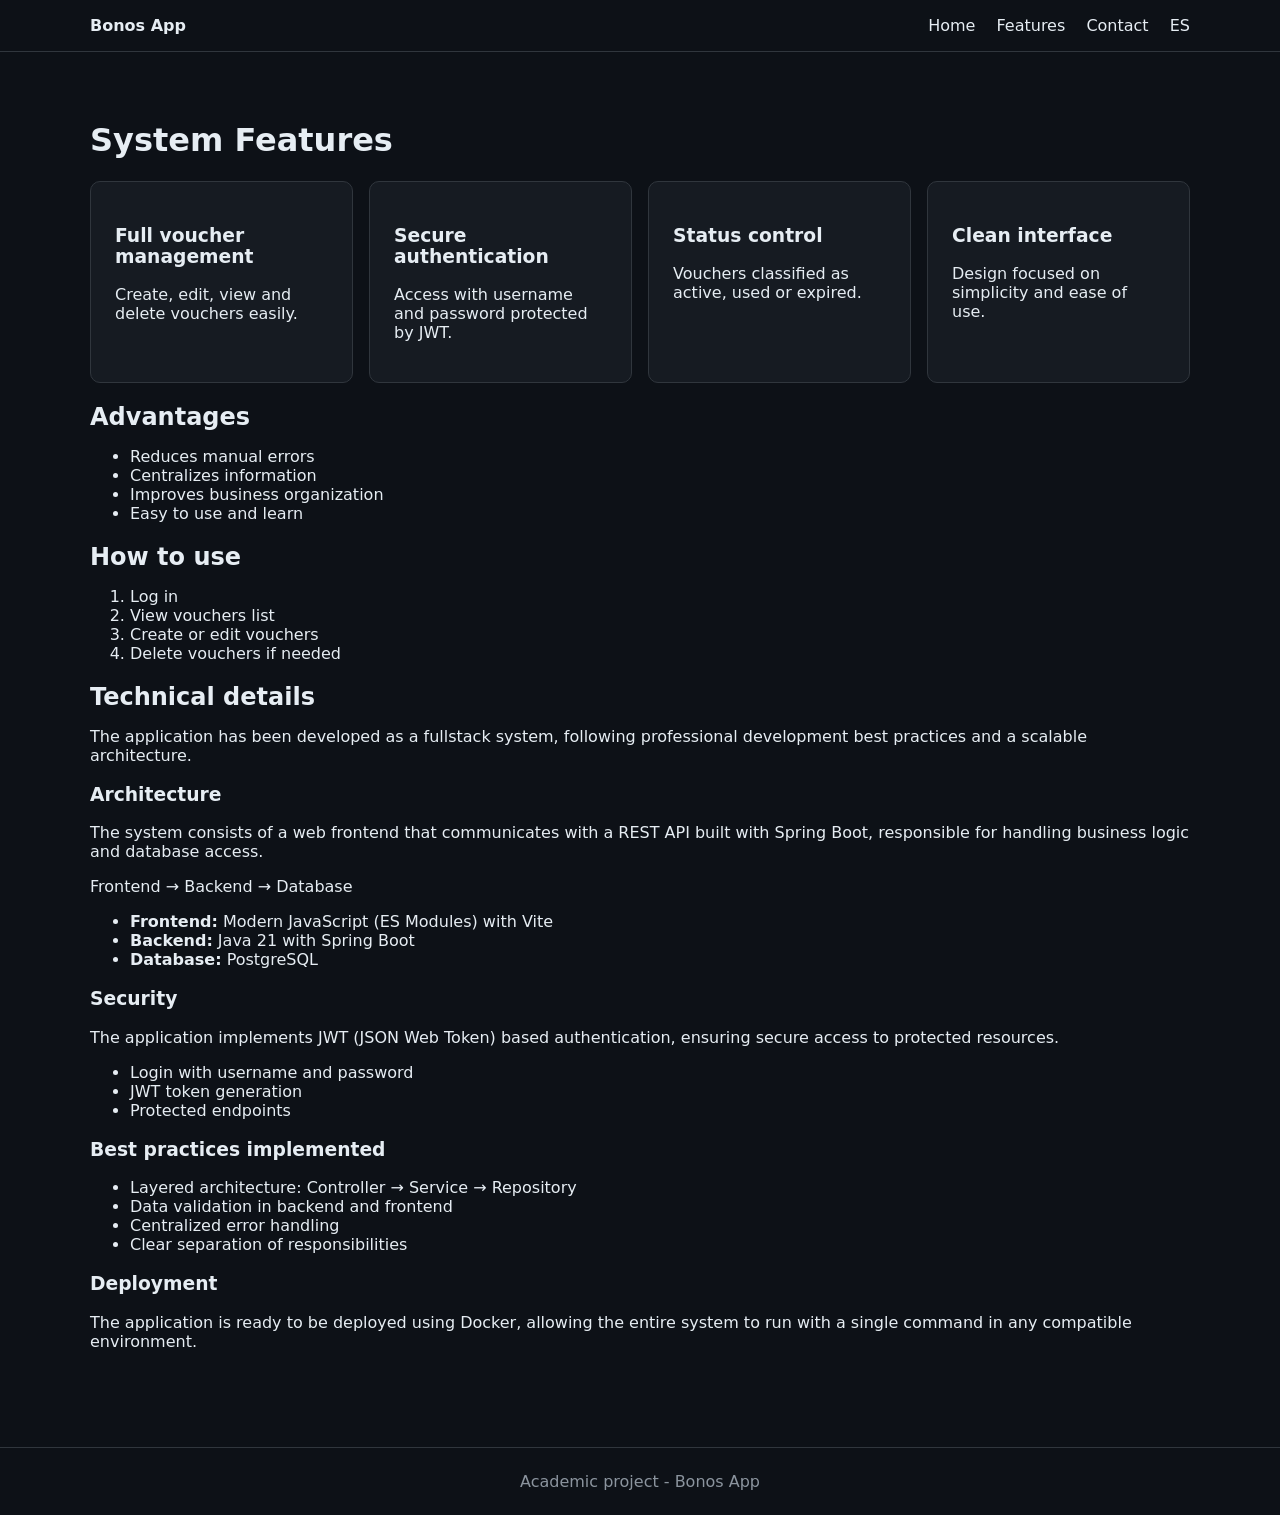
<file: caracteristicas-en.html>
<!DOCTYPE html>
<html lang="en">
<head>
  <meta charset="UTF-8">
  <title>Features</title>
  <link rel="stylesheet" href="styles.css">
</head>
<body>

<header>
  <div class="container nav">
    <strong>Bonos App</strong>
    <div>
      <a href="index-en.html">Home</a>
      <a href="caracteristicas-en.html">Features</a>
      <a href="contacto-en.html">Contact</a>
      <a href="caracteristicas-es.html">ES</a>
    </div>
  </div>
</header>

<main class="container section">

<h1>System Features</h1>

<div class="cards">

  <div class="card">
    <h3>Full voucher management</h3>
    <p>Create, edit, view and delete vouchers easily.</p>
  </div>

  <div class="card">
    <h3>Secure authentication</h3>
    <p>Access with username and password protected by JWT.</p>
  </div>

  <div class="card">
    <h3>Status control</h3>
    <p>Vouchers classified as active, used or expired.</p>
  </div>

  <div class="card">
    <h3>Clean interface</h3>
    <p>Design focused on simplicity and ease of use.</p>
  </div>

</div>

<h2>Advantages</h2>

<ul>
  <li>Reduces manual errors</li>
  <li>Centralizes information</li>
  <li>Improves business organization</li>
  <li>Easy to use and learn</li>
</ul>

<h2>How to use</h2>

<ol>
  <li>Log in</li>
  <li>View vouchers list</li>
  <li>Create or edit vouchers</li>
  <li>Delete vouchers if needed</li>
</ol>

<h2>Technical details</h2>

<p>
The application has been developed as a fullstack system, following professional development best practices and a scalable architecture.
</p>

<h3>Architecture</h3>

<p>
The system consists of a web frontend that communicates with a REST API built with Spring Boot, responsible for handling business logic and database access.
</p>

<p>
Frontend → Backend → Database
</p>

<ul>
  <li><strong>Frontend:</strong> Modern JavaScript (ES Modules) with Vite</li>
  <li><strong>Backend:</strong> Java 21 with Spring Boot</li>
  <li><strong>Database:</strong> PostgreSQL</li>
</ul>

<h3>Security</h3>

<p>
The application implements JWT (JSON Web Token) based authentication, ensuring secure access to protected resources.
</p>

<ul>
  <li>Login with username and password</li>
  <li>JWT token generation</li>
  <li>Protected endpoints</li>
</ul>

<h3>Best practices implemented</h3>

<ul>
  <li>Layered architecture: Controller → Service → Repository</li>
  <li>Data validation in backend and frontend</li>
  <li>Centralized error handling</li>
  <li>Clear separation of responsibilities</li>
</ul>

<h3>Deployment</h3>

<p>
The application is ready to be deployed using Docker, allowing the entire system to run with a single command in any compatible environment.
</p>

</main>

<footer>
  <div class="container">
    Academic project - Bonos App
  </div>
</footer>

</body>
</html>
</file>
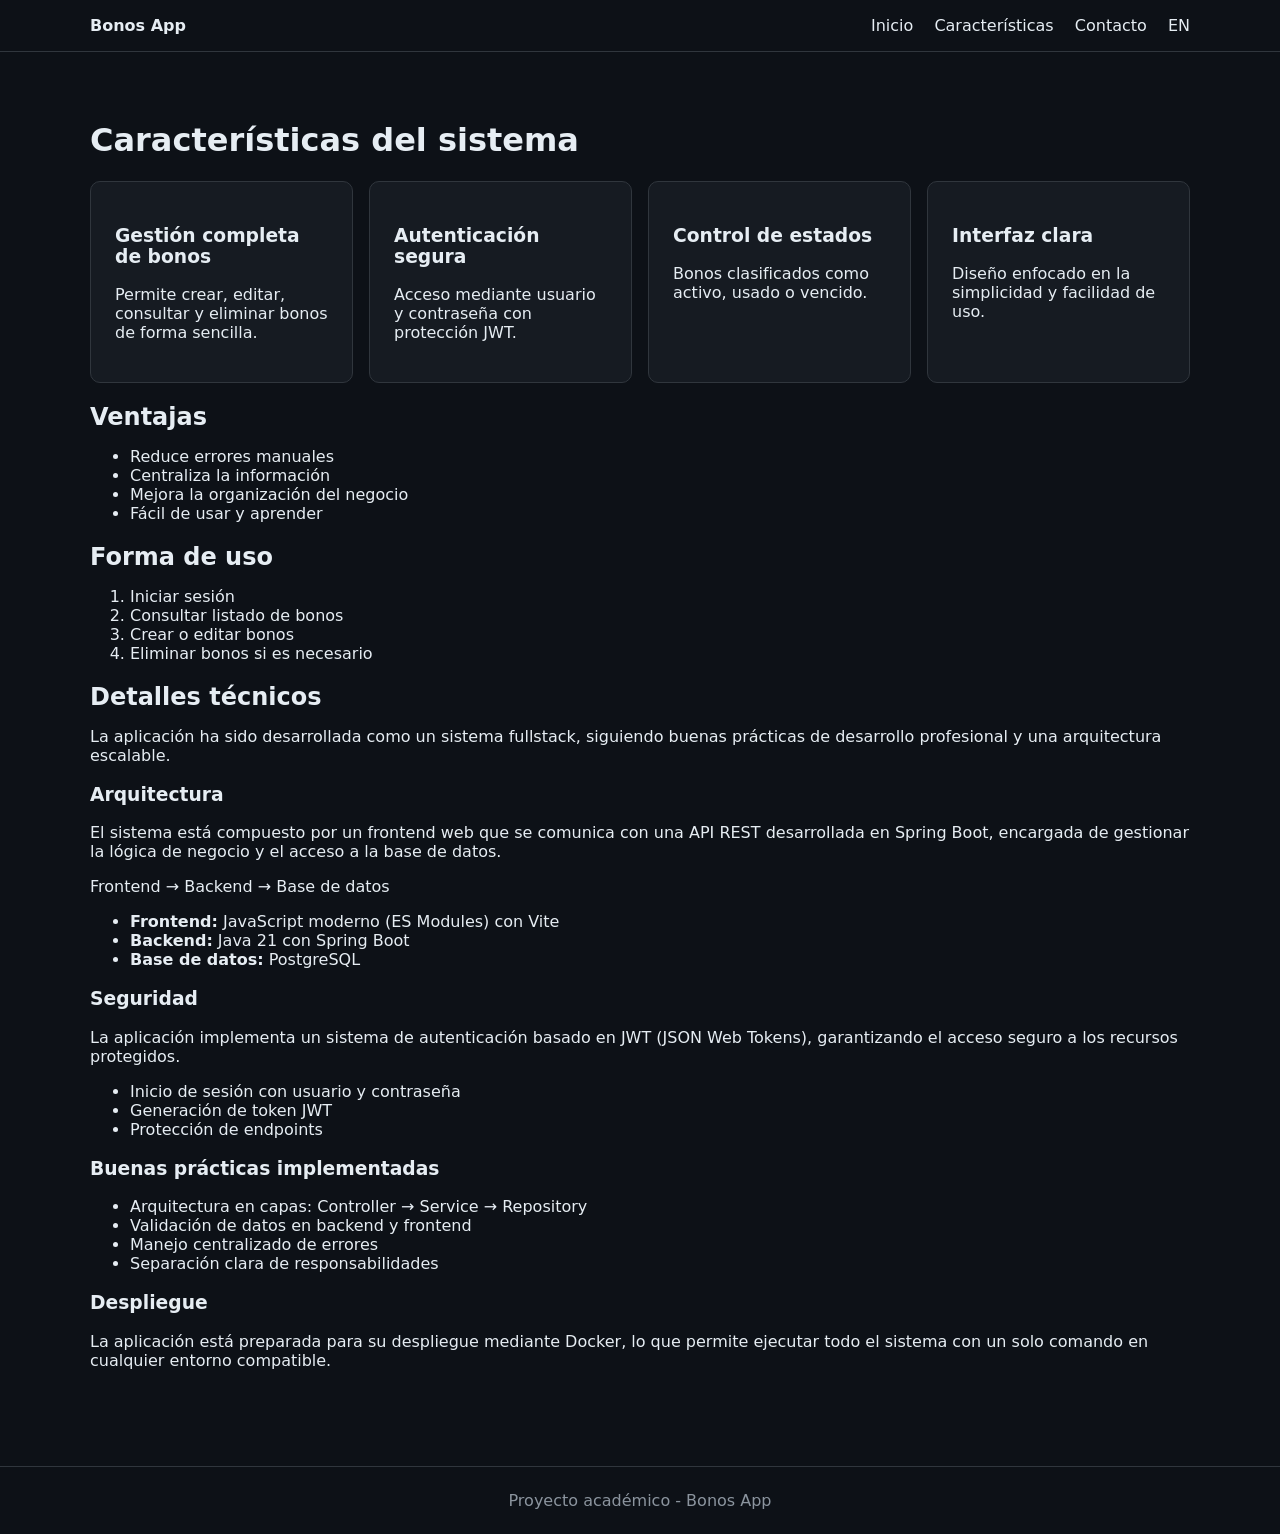
<file: caracteristicas-es.html>
<!DOCTYPE html>
<html lang="es">
<head>
  <meta charset="UTF-8">
  <title>Características</title>
  <link rel="stylesheet" href="styles.css">
</head>
<body>

<header>
  <div class="container nav">
    <strong>Bonos App</strong>
    <div>
      <a href="index-es.html">Inicio</a>
      <a href="caracteristicas-es.html">Características</a>
      <a href="contacto-es.html">Contacto</a>
      <a href="caracteristicas-en.html">EN</a>
    </div>
  </div>
</header>

<main class="container section">

<h1>Características del sistema</h1>

<div class="cards">

  <div class="card">
    <h3>Gestión completa de bonos</h3>
    <p>Permite crear, editar, consultar y eliminar bonos de forma sencilla.</p>
  </div>

  <div class="card">
    <h3>Autenticación segura</h3>
    <p>Acceso mediante usuario y contraseña con protección JWT.</p>
  </div>

  <div class="card">
    <h3>Control de estados</h3>
    <p>Bonos clasificados como activo, usado o vencido.</p>
  </div>

  <div class="card">
    <h3>Interfaz clara</h3>
    <p>Diseño enfocado en la simplicidad y facilidad de uso.</p>
  </div>

</div>

<h2>Ventajas</h2>

<ul>
  <li>Reduce errores manuales</li>
  <li>Centraliza la información</li>
  <li>Mejora la organización del negocio</li>
  <li>Fácil de usar y aprender</li>
</ul>

<h2>Forma de uso</h2>

<ol>
  <li>Iniciar sesión</li>
  <li>Consultar listado de bonos</li>
  <li>Crear o editar bonos</li>
  <li>Eliminar bonos si es necesario</li>
</ol>
<h2>Detalles técnicos</h2>

<p>
La aplicación ha sido desarrollada como un sistema fullstack, siguiendo buenas prácticas
de desarrollo profesional y una arquitectura escalable.
</p>

<h3>Arquitectura</h3>

<p>
El sistema está compuesto por un frontend web que se comunica con una API REST desarrollada en Spring Boot,
encargada de gestionar la lógica de negocio y el acceso a la base de datos.
</p>

<p>
Frontend → Backend → Base de datos
</p>

<ul>
  <li><strong>Frontend:</strong> JavaScript moderno (ES Modules) con Vite</li>
  <li><strong>Backend:</strong> Java 21 con Spring Boot</li>
  <li><strong>Base de datos:</strong> PostgreSQL</li>
</ul>

<h3>Seguridad</h3>

<p>
La aplicación implementa un sistema de autenticación basado en JWT (JSON Web Tokens),
garantizando el acceso seguro a los recursos protegidos.
</p>

<ul>
  <li>Inicio de sesión con usuario y contraseña</li>
  <li>Generación de token JWT</li>
  <li>Protección de endpoints</li>
</ul>

<h3>Buenas prácticas implementadas</h3>

<ul>
  <li>Arquitectura en capas: Controller → Service → Repository</li>
  <li>Validación de datos en backend y frontend</li>
  <li>Manejo centralizado de errores</li>
  <li>Separación clara de responsabilidades</li>
</ul>

<h3>Despliegue</h3>

<p>
La aplicación está preparada para su despliegue mediante Docker, lo que permite ejecutar
todo el sistema con un solo comando en cualquier entorno compatible.
</p>

</main>

<footer>
  <div class="container">
    Proyecto académico - Bonos App
  </div>
</footer>

</body>
</html>
</file>
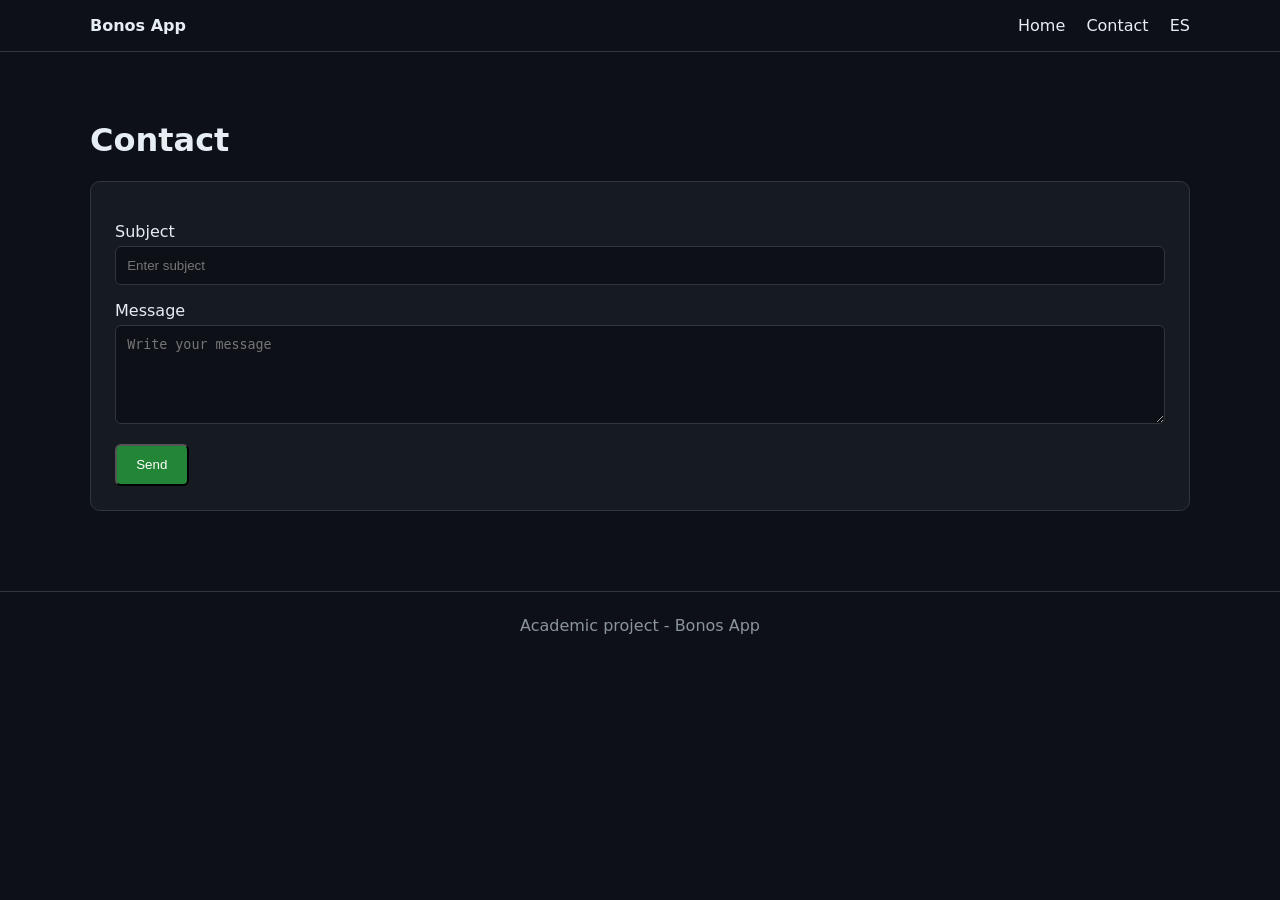
<file: contacto-en.html>
<!DOCTYPE html>
<html lang="en">
<head>
  <meta charset="UTF-8">
  <title>Contact</title>
  <link rel="stylesheet" href="styles.css">
</head>
<body>

<header>
  <div class="container nav">
    <strong>Bonos App</strong>
    <div>
      <a href="index-en.html">Home</a>
      <a href="contacto-en.html">Contact</a>
      <a href="contacto-es.html">ES</a>
    </div>
  </div>
</header>

<main class="container section">
  <h1>Contact</h1>

  <form>
    <label>Subject</label>
    <input type="text" placeholder="Enter subject">

    <label>Message</label>
    <textarea rows="5" placeholder="Write your message"></textarea>

    <button class="btn">Send</button>
  </form>
</main>

<footer>
  <div class="container">
    Academic project - Bonos App
  </div>
</footer>

</body>
</html>
</file>
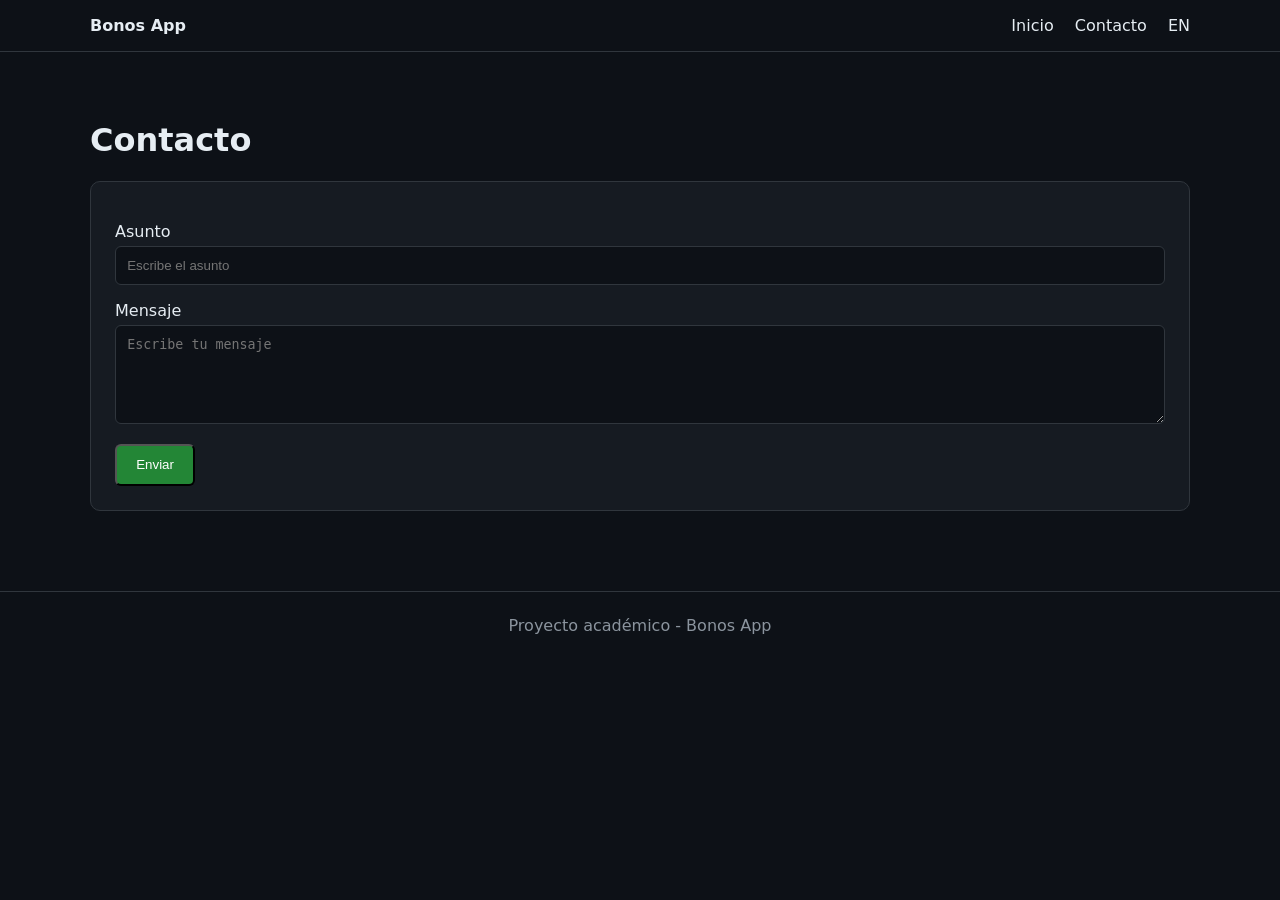
<file: contacto-es.html>
<!DOCTYPE html>
<html lang="es">
<head>
  <meta charset="UTF-8">
  <title>Contacto</title>
  <link rel="stylesheet" href="styles.css">
</head>
<body>

<header>
  <div class="container nav">
    <strong>Bonos App</strong>
    <div>
      <a href="index-es.html">Inicio</a>
      <a href="contacto-es.html">Contacto</a>
      <a href="contacto-en.html">EN</a>
    </div>
  </div>
</header>

<main class="container section">
  <h1>Contacto</h1>

  <form>
    <label>Asunto</label>
    <input type="text" placeholder="Escribe el asunto">

    <label>Mensaje</label>
    <textarea rows="5" placeholder="Escribe tu mensaje"></textarea>

    <button class="btn">Enviar</button>
  </form>
</main>

<footer>
  <div class="container">
    Proyecto académico - Bonos App
  </div>
</footer>

</body>
</html>
</file>
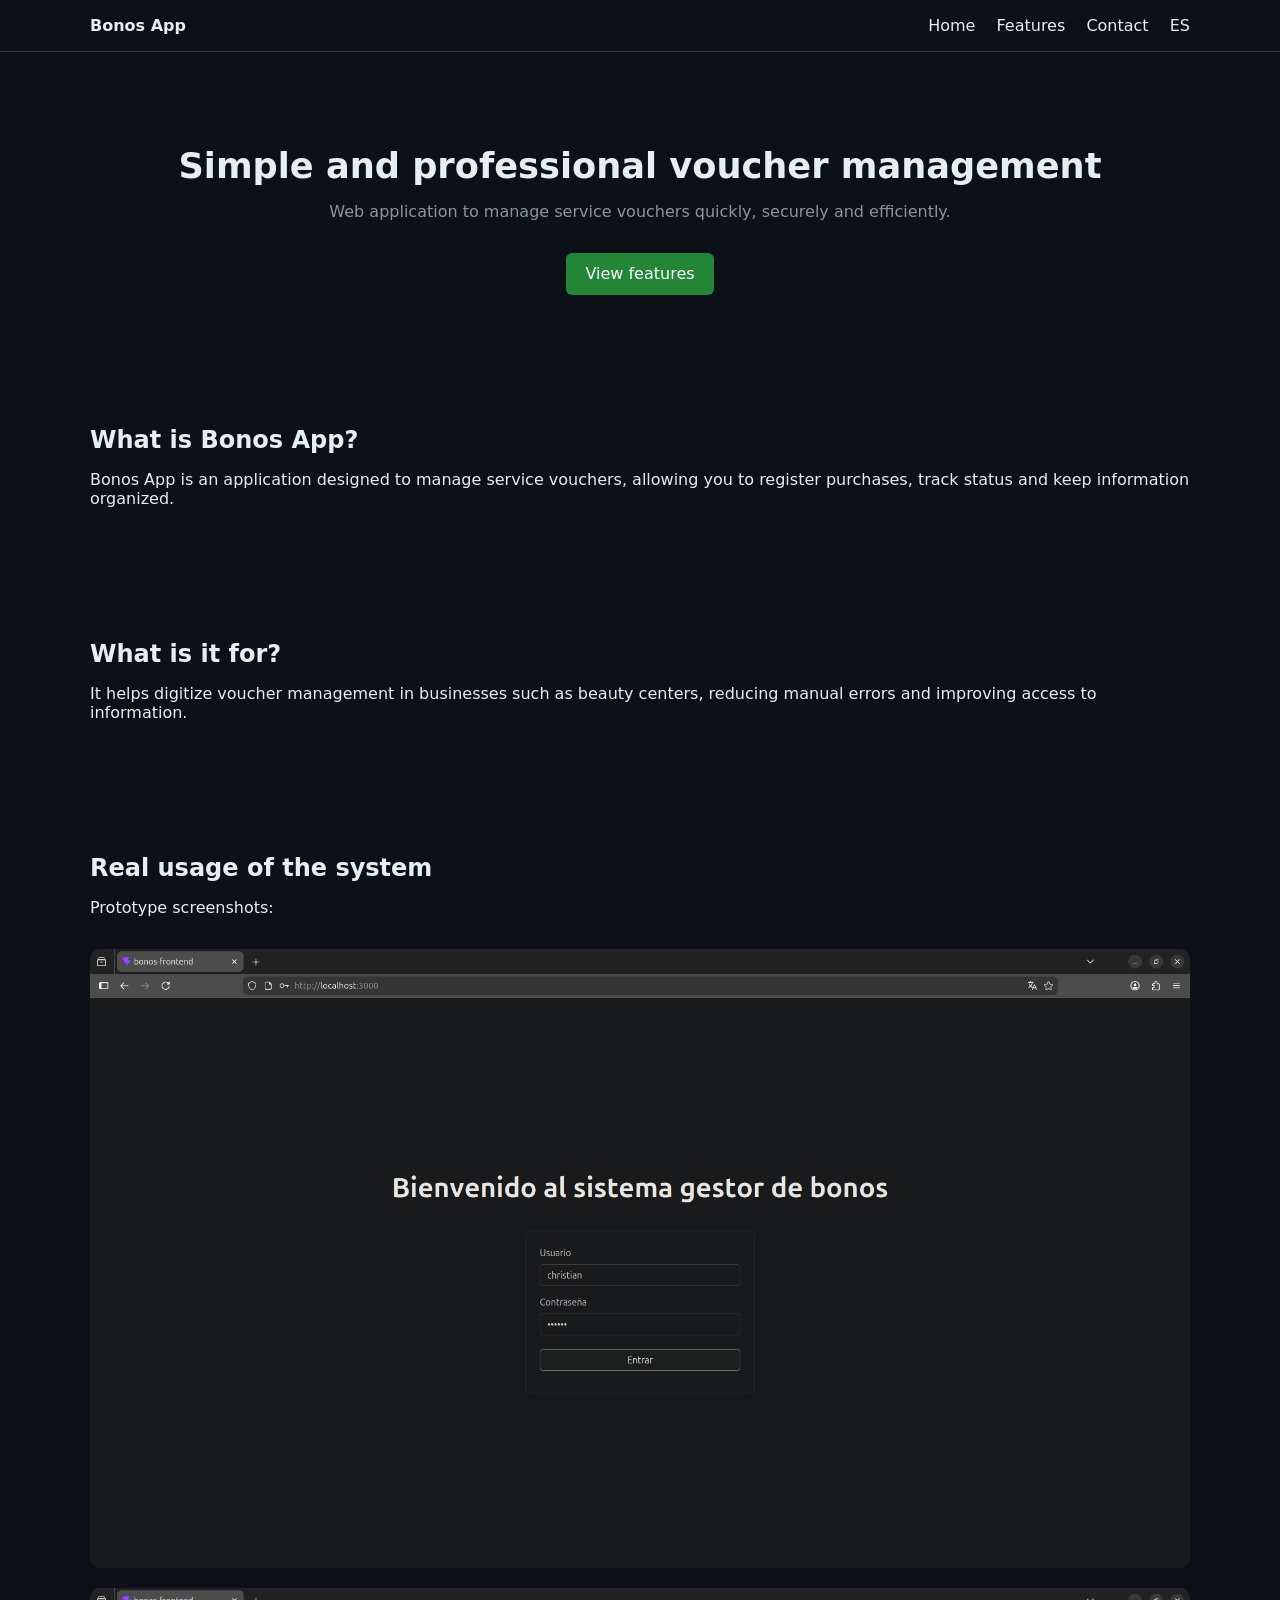
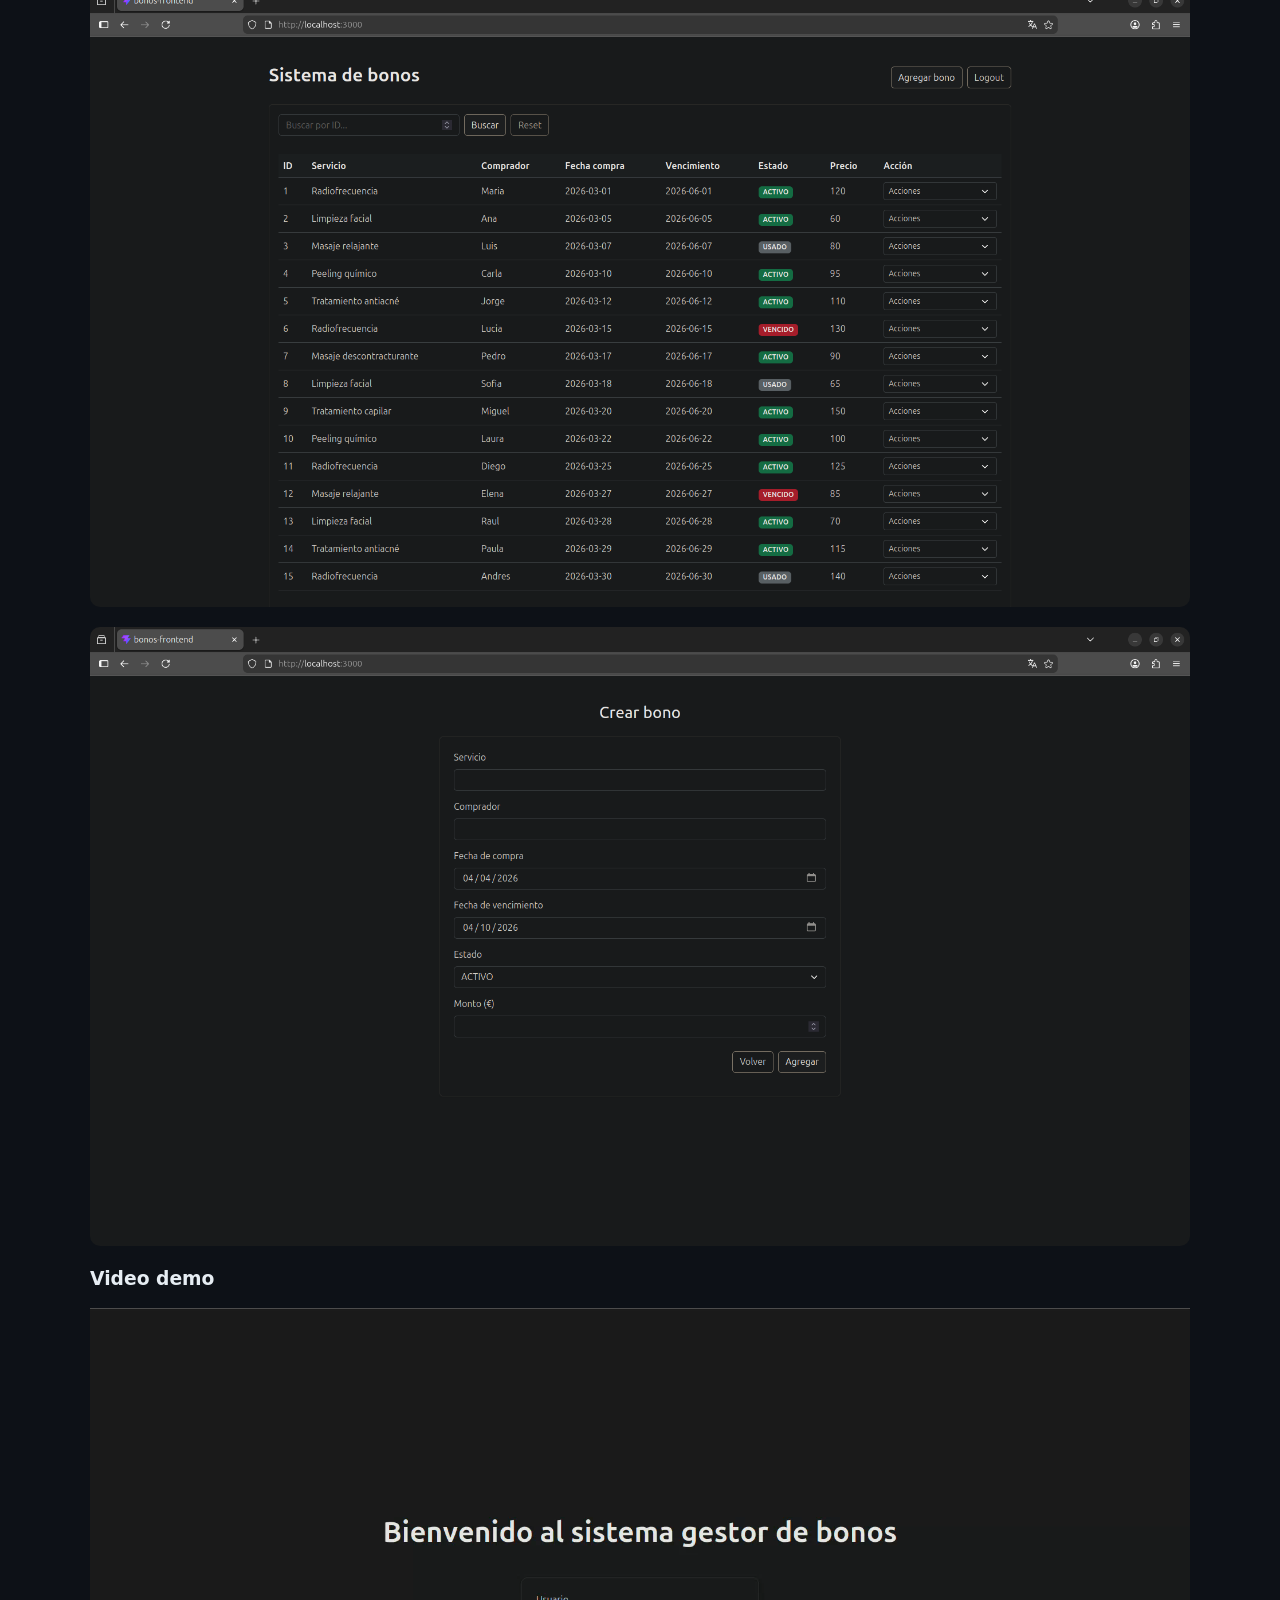
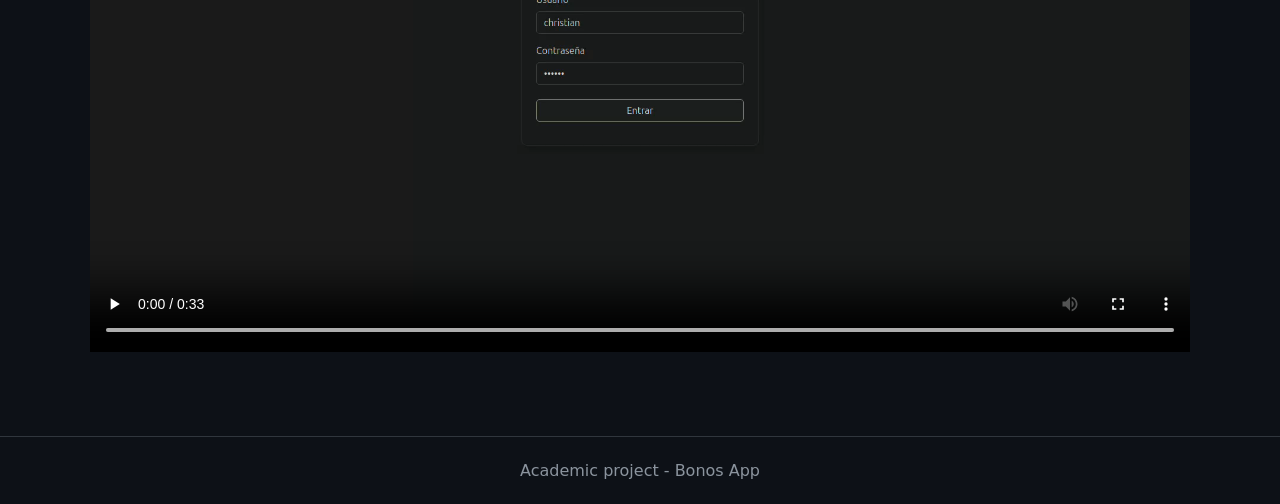
<file: index-en.html>
<!DOCTYPE html>
<html lang="en">
<head>
  <meta charset="UTF-8">
  <title>Bonos App</title>
  <link rel="stylesheet" href="styles.css">
</head>
<body>

<header>
  <div class="container nav">
    <strong>Bonos App</strong>
    <div>
      <a href="index-en.html">Home</a>
      <a href="caracteristicas-en.html">Features</a>
      <a href="contacto-en.html">Contact</a>
      <a href="index-es.html">ES</a>
    </div>
  </div>
</header>

<main>

<section class="hero container">
  <h1>Simple and professional voucher management</h1>
  <p>Web application to manage service vouchers quickly, securely and efficiently.</p>
  <a href="caracteristicas-en.html" class="btn">View features</a>
</section>

<section class="section container">
  <h2>What is Bonos App?</h2>
  <p>
    Bonos App is an application designed to manage service vouchers,
    allowing you to register purchases, track status and keep information organized.
  </p>
</section>

<section class="section container">
  <h2>What is it for?</h2>
  <p>
    It helps digitize voucher management in businesses such as beauty centers,
    reducing manual errors and improving access to information.
  </p>
</section>

<section class="section container">
  <h2>Real usage of the system</h2>

  <p>Prototype screenshots:</p>

  <img src="img/login.png" alt="Login screen">
  <img src="img/bonos.png" alt="Voucher list">
  <img src="img/formulario.png" alt="Voucher form">

  <h3>Video demo</h3>

  <video controls width="100%">
    <source src="video/demo.mp4" type="video/mp4">
  </video>

</section>

</main>

<footer>
  <div class="container">
    Academic project - Bonos App
  </div>
</footer>

</body>
</html>
</file>
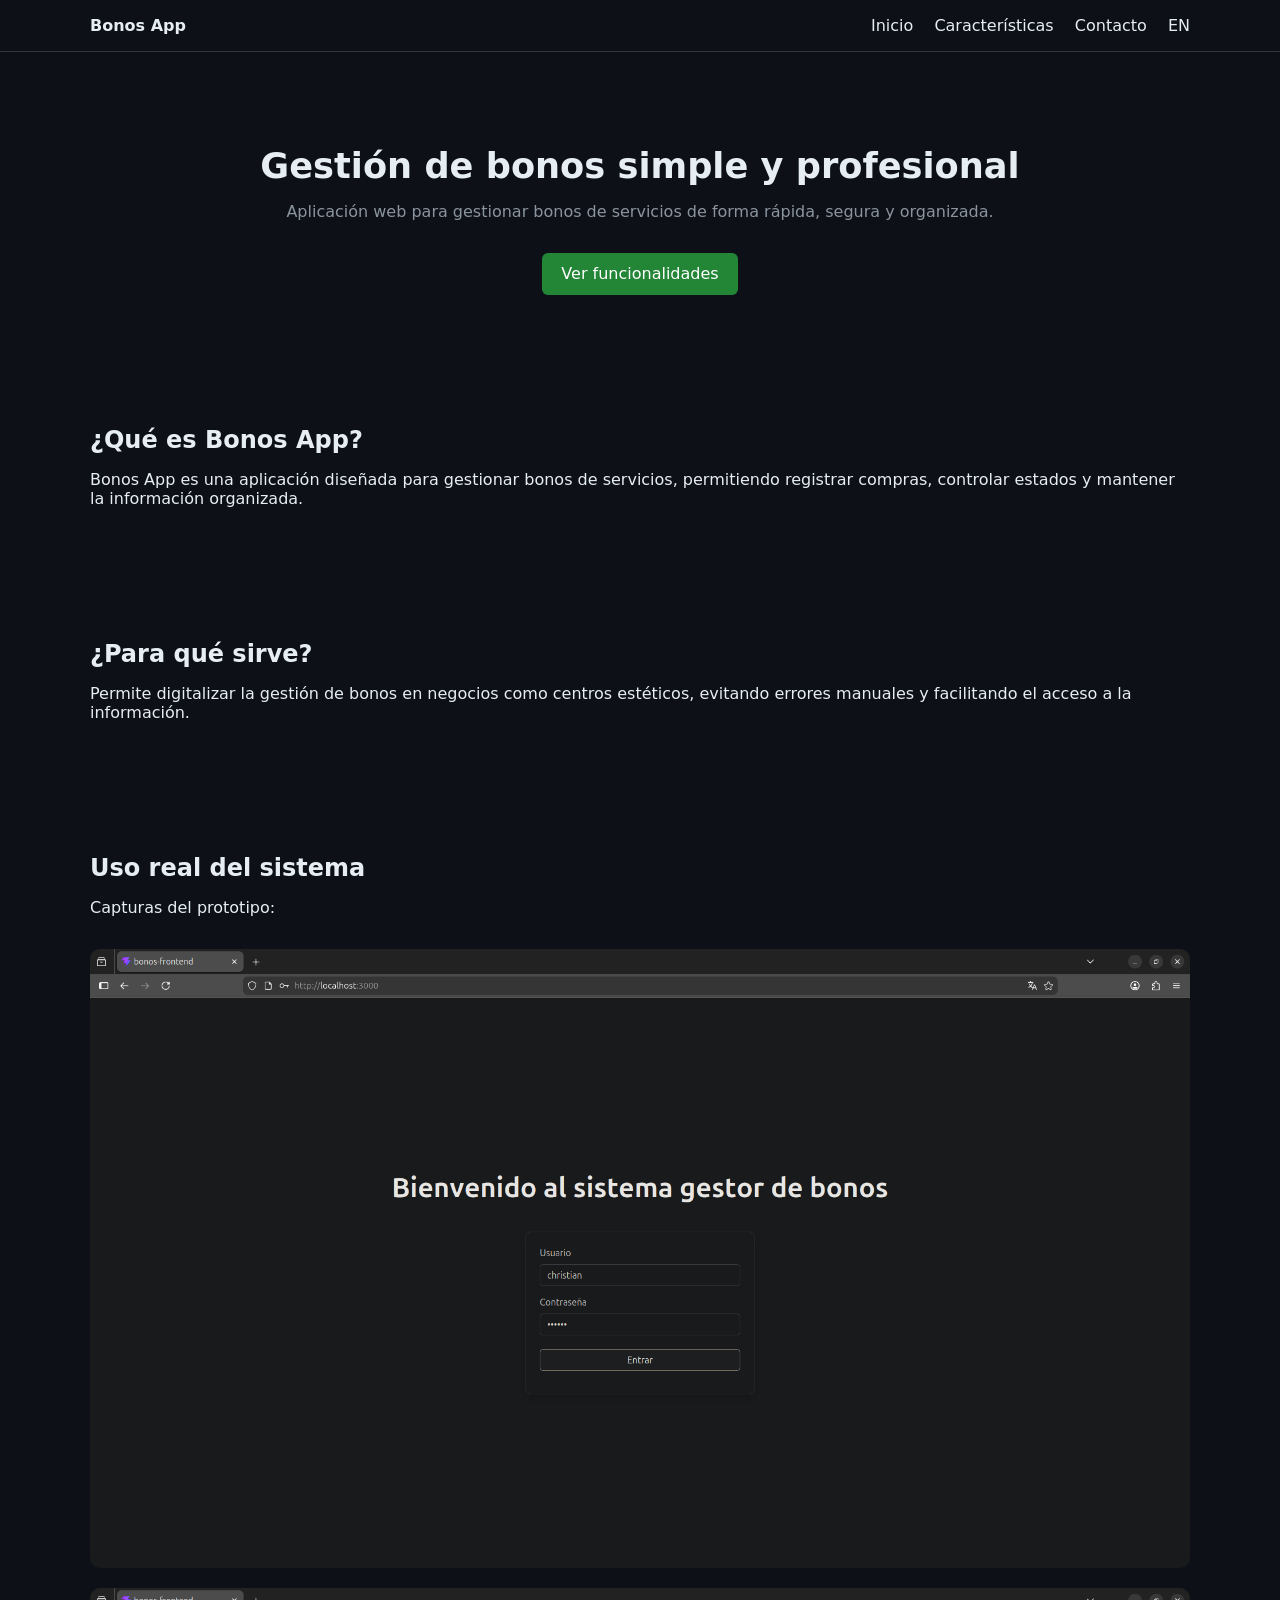
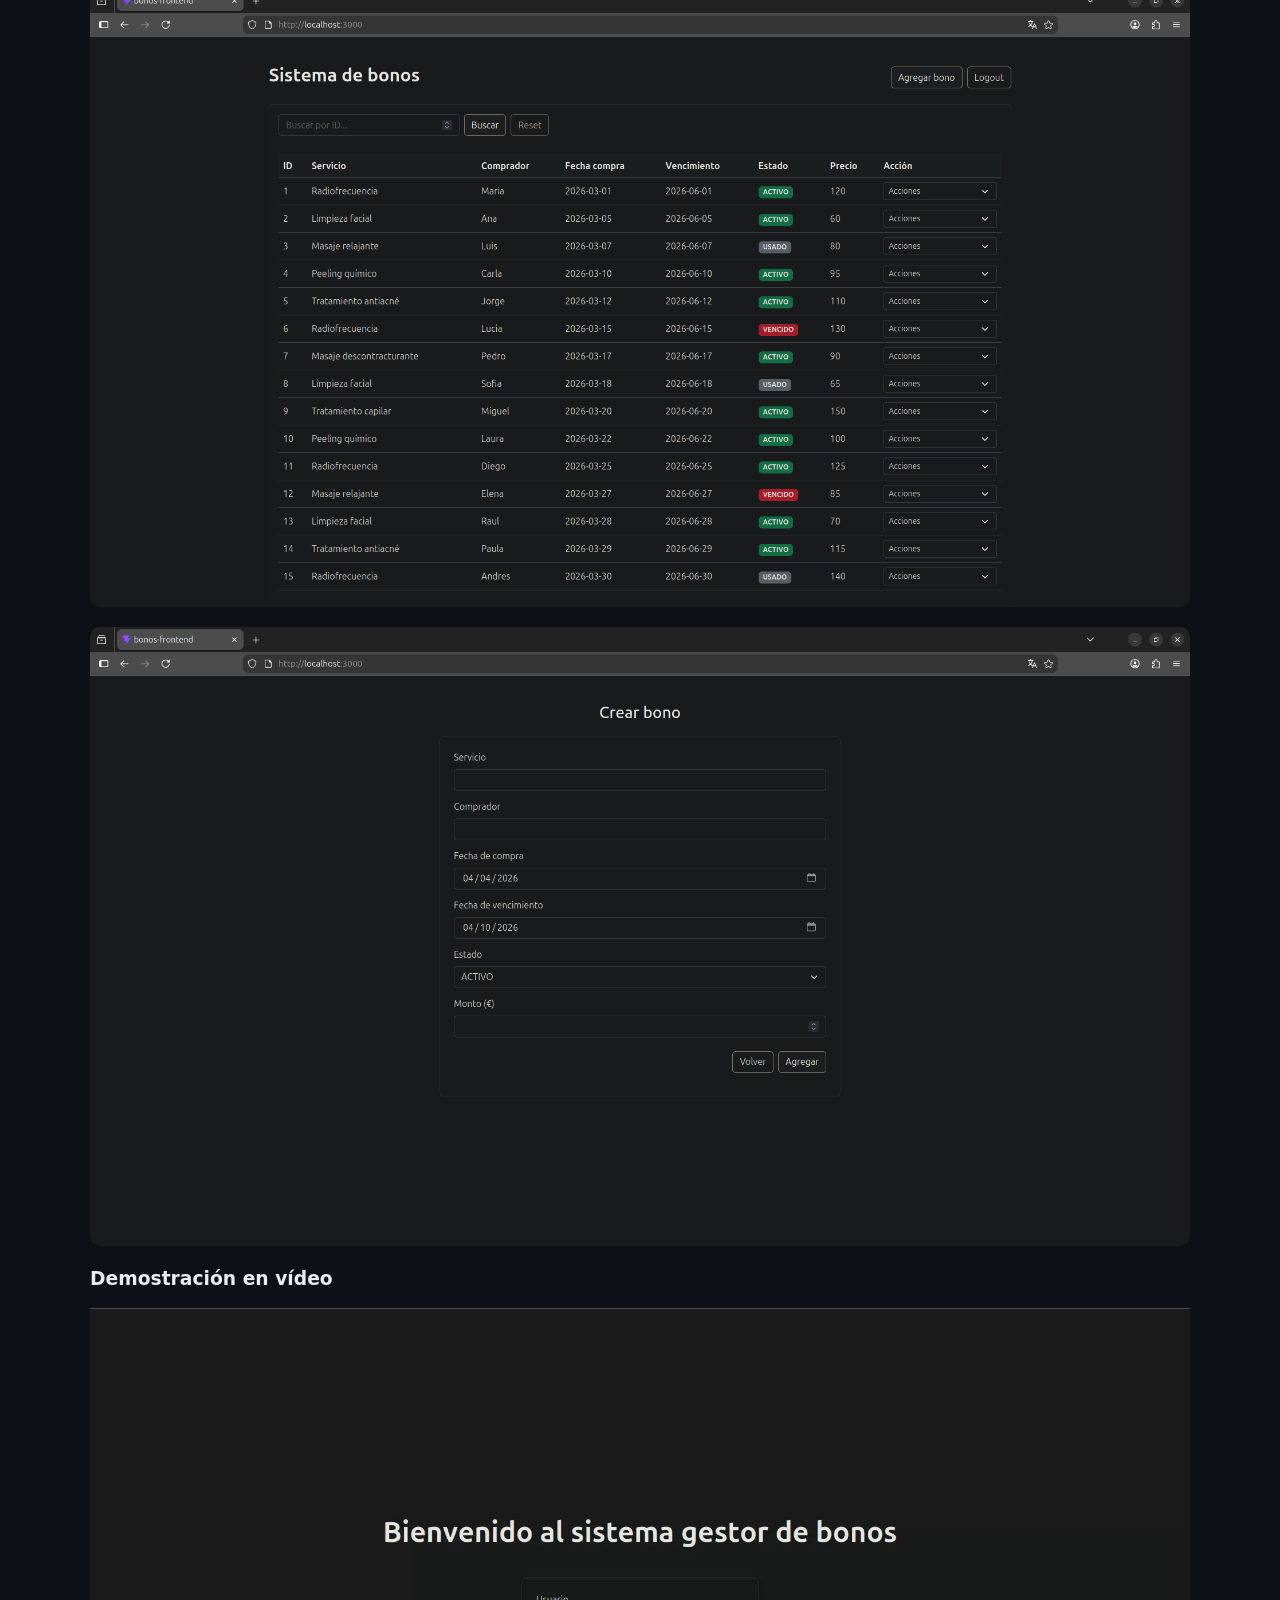
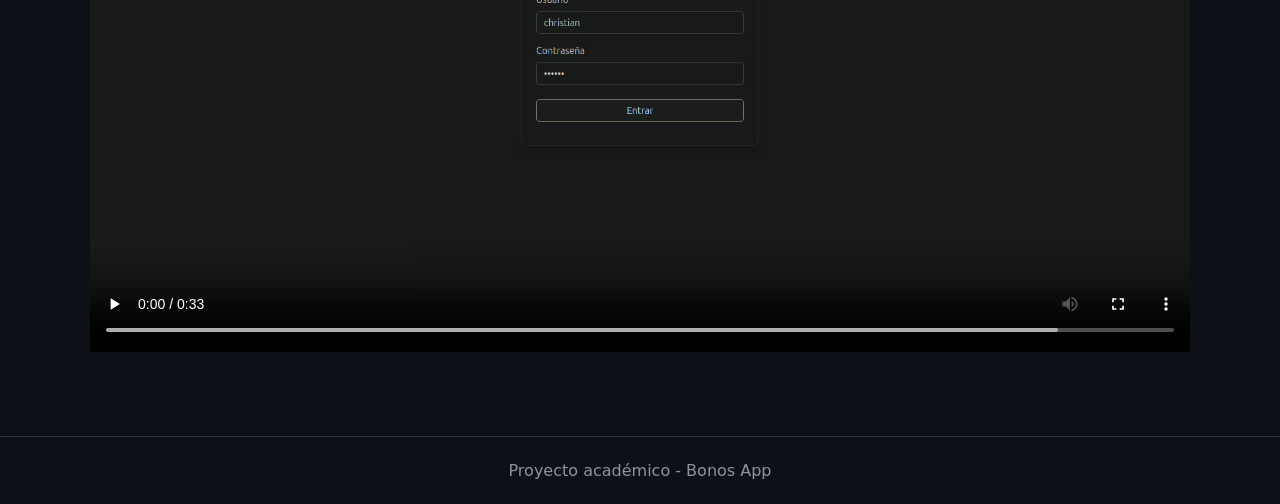
<file: index-es.html>
<!DOCTYPE html>
<html lang="es">
<head>
  <meta charset="UTF-8">
  <title>Bonos App</title>
  <link rel="stylesheet" href="styles.css">
</head>
<body>

<header>
  <div class="container nav">
    <strong>Bonos App</strong>
    <div>
      <a href="index-es.html">Inicio</a>
      <a href="caracteristicas-es.html">Características</a>
      <a href="contacto-es.html">Contacto</a>
      <a href="index-en.html">EN</a>
    </div>
  </div>
</header>

<main>

<section class="hero container">
  <h1>Gestión de bonos simple y profesional</h1>
  <p>Aplicación web para gestionar bonos de servicios de forma rápida, segura y organizada.</p>
  <a href="caracteristicas-es.html" class="btn">Ver funcionalidades</a>
</section>

<section class="section container">
  <h2>¿Qué es Bonos App?</h2>
  <p>
    Bonos App es una aplicación diseñada para gestionar bonos de servicios,
    permitiendo registrar compras, controlar estados y mantener la información organizada.
  </p>
</section>

<section class="section container">
  <h2>¿Para qué sirve?</h2>
  <p>
    Permite digitalizar la gestión de bonos en negocios como centros estéticos,
    evitando errores manuales y facilitando el acceso a la información.
  </p>
</section>

<section class="section container">
  <h2>Uso real del sistema</h2>

  <p>Capturas del prototipo:</p>

  <img src="img/login.png" alt="Pantalla de login">
  <img src="img/bonos.png" alt="Listado de bonos">
  <img src="img/formulario.png" alt="Formulario de bono">

  <h3>Demostración en vídeo</h3>

  <video controls width="100%">
    <source src="video/demo.mp4" type="video/mp4">
  </video>

</section>

</main>

<footer>
  <div class="container">
    Proyecto académico - Bonos App
  </div>
</footer>

</body>
</html>
</file>
<file: styles.css>
:root {
  --bg: #0d1117;
  --card: #161b22;
  --border: #30363d;
  --text: #e6edf3;
  --muted: #8b949e;
  --primary: #238636;
  --danger: #da3633;
}

* {
  box-sizing: border-box;
}

body {
  margin: 0;
  font-family: system-ui, sans-serif;
  background-color: var(--bg);
  color: var(--text);
}

.container {
  width: 90%;
  max-width: 1100px;
  margin: auto;
}

/* HEADER */

header {
  border-bottom: 1px solid var(--border);
  padding: 1rem 0;
}

.nav {
  display: flex;
  justify-content: space-between;
  align-items: center;
}

.nav a {
  color: var(--text);
  text-decoration: none;
  margin-left: 1rem;
  font-weight: 500;
}

.nav a:hover {
  color: var(--primary);
}

/* HERO */

.hero {
  text-align: center;
  padding: 4rem 0;
}

.hero h1 {
  font-size: 2.2rem;
  margin-bottom: 1rem;
}

.hero p {
  color: var(--muted);
}

/* SECCIONES */

.section {
  padding: 3rem 0;
}

.section h2 {
  margin-bottom: 1rem;
}

/* CARDS */

.cards {
  display: grid;
  grid-template-columns: repeat(auto-fit, minmax(250px, 1fr));
  gap: 1rem;
}

.card {
  background-color: var(--card);
  padding: 1.5rem;
  border: 1px solid var(--border);
  border-radius: 10px;
}

/* IMÁGENES */

img {
  width: 100%;
  border-radius: 10px;
  margin-top: 1rem;
}

/* BOTONES */

.btn {
  display: inline-block;
  background-color: var(--primary);
  color: white;
  padding: 0.7rem 1.2rem;
  border-radius: 6px;
  text-decoration: none;
  margin-top: 1rem;
}

.btn:hover {
  opacity: 0.9;
}

/* FOOTER */

footer {
  border-top: 1px solid var(--border);
  text-align: center;
  padding: 1.5rem 0;
  margin-top: 2rem;
  color: var(--muted);
}

/* FORM */

form {
  background: var(--card);
  padding: 1.5rem;
  border-radius: 10px;
  border: 1px solid var(--border);
}

label {
  display: block;
  margin-top: 1rem;
}

input, textarea {
  width: 100%;
  padding: 0.7rem;
  margin-top: 0.3rem;
  border-radius: 6px;
  border: 1px solid var(--border);
  background: #0d1117;
  color: white;
}
</file>
